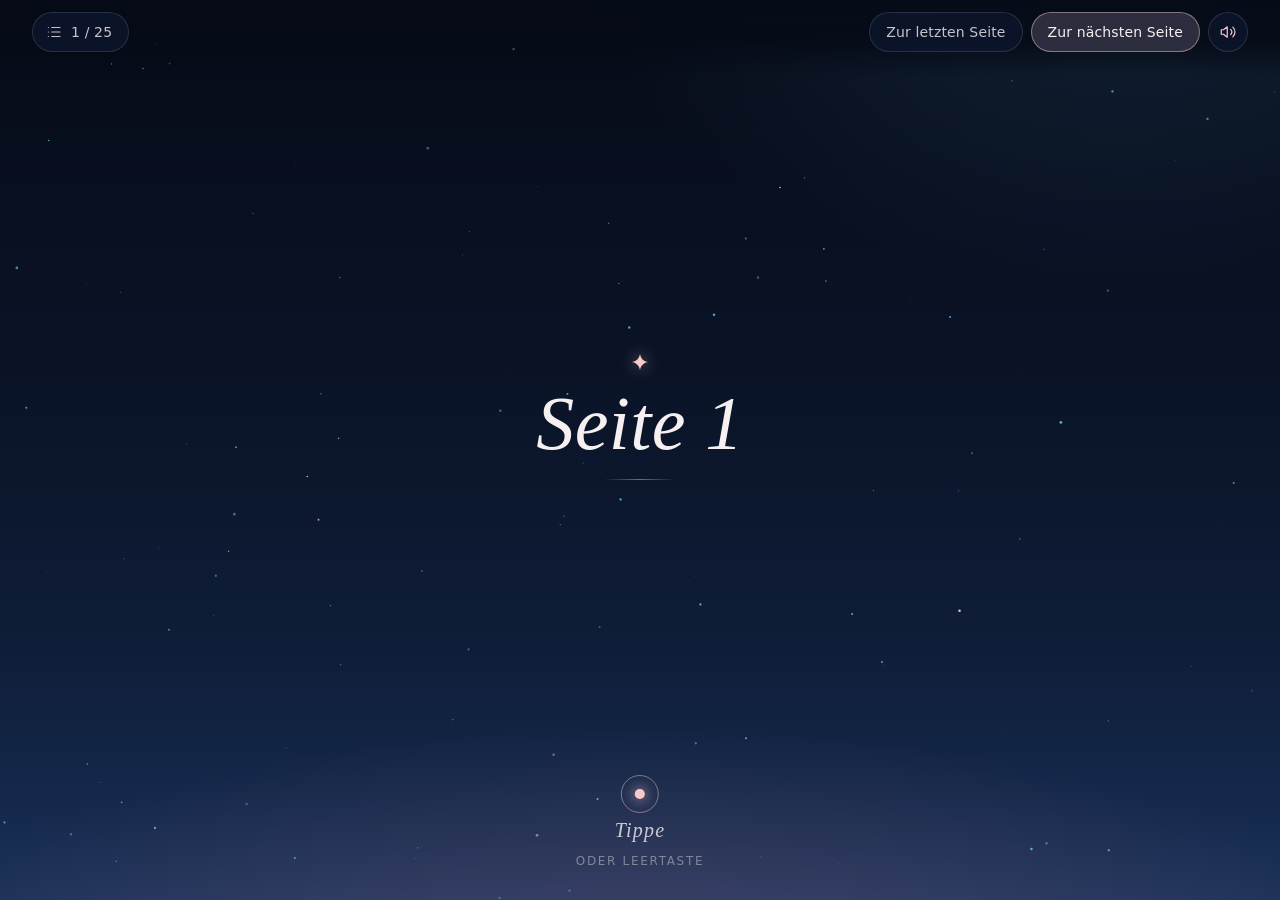
<file: index.html>
<!DOCTYPE html>
<html lang="de">
<head>
  <meta charset="UTF-8">
  <meta name="viewport" content="width=device-width, initial-scale=1, viewport-fit=cover">
  <meta http-equiv="Content-Security-Policy"
content="
default-src 'self';
script-src 'self';
style-src 'self' https://fonts.googleapis.com;
font-src https://fonts.gstatic.com;
img-src 'self' data:;
media-src 'self';
connect-src https://yaecvybfldlcdgzyokep.supabase.co;
object-src 'none';
base-uri 'self';
form-action 'none';
">
  <meta name="color-scheme" content="dark">
  <meta name="theme-color" content="#060b17">
  <title>Für dich</title>
  <link rel="icon" href="favicon.svg" type="image/svg+xml">

  <!-- SCHRIFT -->
  <link rel="preconnect" href="https://fonts.googleapis.com">
  <link rel="preconnect" href="https://fonts.gstatic.com" crossorigin>
  <link rel="stylesheet" href="https://fonts.googleapis.com/css2?family=Cormorant+Garamond:ital,wght@0,400..600;1,400..600&display=swap">

  <link rel="stylesheet" href="style.css">

  <script src="pages.js" defer></script>
  <script src="script.js" defer></script>
</head>

<body>
  <svg hidden>
    <symbol id="i-star" viewBox="0 0 24 24"><path d="M12 2c.5 5.3 4.7 9.5 10 10-5.3.5-9.5 4.7-10 10-.5-5.3-4.7-9.5-10-10 5.3-.5 9.5-4.7 10-10z"/></symbol>
    <symbol id="i-list" viewBox="0 0 24 24"><path d="M9 6h11M9 12h11M9 18h11M4.5 6h.01M4.5 12h.01M4.5 18h.01"/></symbol>
    <symbol id="i-sound-on" viewBox="0 0 24 24"><path d="M11 5 6 9H3v6h3l5 4V5z"/><path d="M15.5 8.5a5 5 0 0 1 0 7M18.5 5.5a9 9 0 0 1 0 13"/></symbol>
    <symbol id="i-sound-off" viewBox="0 0 24 24"><path d="M11 5 6 9H3v6h3l5 4V5z"/><path d="m16 9.5 5 5m0-5-5 5"/></symbol>
    <symbol id="i-close" viewBox="0 0 24 24"><path d="M18 6 6 18M6 6l12 12"/></symbol>
    <symbol id="i-arrow" viewBox="0 0 24 24"><path d="M5 12h14m-6-6 6 6-6 6"/></symbol>
    <symbol id="i-check" viewBox="0 0 24 24"><path d="M20 6 9 17l-5-5"/></symbol>
  </svg>

  <canvas id="stars" class="stars" aria-hidden="true"></canvas>

  <!-- MUSIK -->
  <audio id="music" src="music.mp3" loop preload="none"></audio>

  <div class="progress" aria-hidden="true"><div class="progress__bar" id="progress-bar"></div></div>

  <header class="topbar">
    <button type="button" class="chip" id="toc-open" aria-haspopup="dialog" aria-controls="toc" title="Alle Seiten">
      <svg class="icon" aria-hidden="true"><use href="#i-list"/></svg>
      <span class="sr-only">Alle Seiten, aktuell Seite</span>
      <span id="page-number"></span>
    </button>

    <div class="topbar__end">
      <nav class="pagenav" id="pagenav" aria-label="Seiten">
        <button type="button" class="pill" id="prev" hidden>Zur letzten Seite</button>
        <button type="button" class="pill pill--accent" id="skip" hidden>Zur nächsten Seite</button>
      </nav>

      <button type="button" class="icon-btn sound" id="sound-toggle" aria-pressed="true" aria-label="Musik">
        <svg class="icon icon--on" aria-hidden="true"><use href="#i-sound-on"/></svg>
        <svg class="icon icon--off" aria-hidden="true"><use href="#i-sound-off"/></svg>
      </button>
    </div>
  </header>

  <main class="reader" id="reader" data-phase="intro">
    <button type="button" class="pill pill--accent next-line sr-only-focusable" id="next-line">Nächster Satz</button>

    <article class="letter" aria-labelledby="page-title">
      <header class="letter__head">
        <svg class="letter__star" aria-hidden="true"><use href="#i-star"/></svg>
        <h1 class="letter__title" id="page-title" tabindex="-1"></h1>
      </header>

      <div class="intro">
        <button type="button" class="pill pill--ghost" id="resume" hidden>
          <span id="resume-label"></span>
          <svg class="icon" aria-hidden="true"><use href="#i-arrow"/></svg>
        </button>
      </div>

      <p class="tap" aria-hidden="true">
        <span class="tap__dot"></span>
        <span class="tap__label">Tippe</span>
        <span class="tap__hint">oder Leertaste</span>
      </p>

      <div class="letter__body" id="letter-body" aria-live="polite"></div>

      <footer class="letter__end" id="letter-end" hidden>
        <div class="divider" aria-hidden="true"><svg class="icon"><use href="#i-star"/></svg></div>

        <!-- ANTWORT-BEREICH (Seiten aus replyPages in pages.js) -->
        <form class="reply" id="reply-box" hidden>
          <label class="reply__label" for="reply">Anonym antworten</label>
          <textarea class="reply__field" id="reply" name="text" rows="5" maxlength="500"
            placeholder="wenn du etwas sagen möchtest ..." aria-describedby="reply-count"></textarea>
          <div class="reply__meta">
            <span class="reply__count" id="reply-count"></span>
            <button type="submit" class="pill pill--accent" id="send-btn" disabled>Senden</button>
          </div>
          <p class="reply__status" id="reply-status" role="status"></p>
        </form>

        <div class="end-actions">
          <button type="button" class="pill pill--accent pill--lg" id="end-next">
            <span id="end-next-label">Zur nächsten Seite</span>
            <svg class="icon" aria-hidden="true"><use href="#i-arrow"/></svg>
          </button>
          <button type="button" class="pill pill--ghost pill--lg" id="end-toc">Alle Seiten</button>
        </div>
      </footer>
    </article>
  </main>

  <dialog class="sheet" id="toc" aria-labelledby="toc-title">
    <div class="sheet__inner">
      <header class="sheet__head">
        <h2 class="sheet__title" id="toc-title">Alle Seiten</h2>
        <button type="button" class="icon-btn" id="toc-close" aria-label="Schließen">
          <svg class="icon" aria-hidden="true"><use href="#i-close"/></svg>
        </button>
      </header>

      <label class="setting">
        <span class="setting__text">
          <span class="setting__label">Zeile für Zeile</span>
          <span class="setting__desc">Jeder Satz erscheint erst nach einem Tippen.</span>
        </span>
        <input type="checkbox" class="switch" id="pref-stepwise" role="switch" checked>
      </label>

      <ol class="toc-list" id="toc-list"></ol>
    </div>
  </dialog>

  <noscript><p class="noscript">Diese Seite braucht JavaScript, um die Texte anzuzeigen.</p></noscript>
</body>
</html>

     <!-- <p class="step">Eigentlich wollte ich dir etwas schreiben.</p>
      <p class="step">Mit Stift. In dieses Buch.</p>
      <p class="step">Aber ich hatte Angst,</p>
      <p class="step">dass meine Schrift meiner Gefühle nicht gerecht wird.</p>
      <p class="step">(Meine Handschrift ist furchtbar)</p>
      <p class="step">Also habe ich diese Sprache gewählt.</p>

      <p class="step">Manche Geschichten beginnen leise</p>
      <p class="step">verlieren sich im Leben</p>
      <p class="step">und finden sich wieder,</p>
      <p class="step">wenn die Zeit reif ist.</p>

      <p class="step">Wir waren Kinder,</p>
      <p class="step">dann Fremde,</p>
      <p class="step">und plötzlich wieder wir.</p>

      <p class="step final">
        Ich bin so froh,<br>
        dass wir uns wiedergefunden haben.
      </p> (Originaltext) -->
</file>
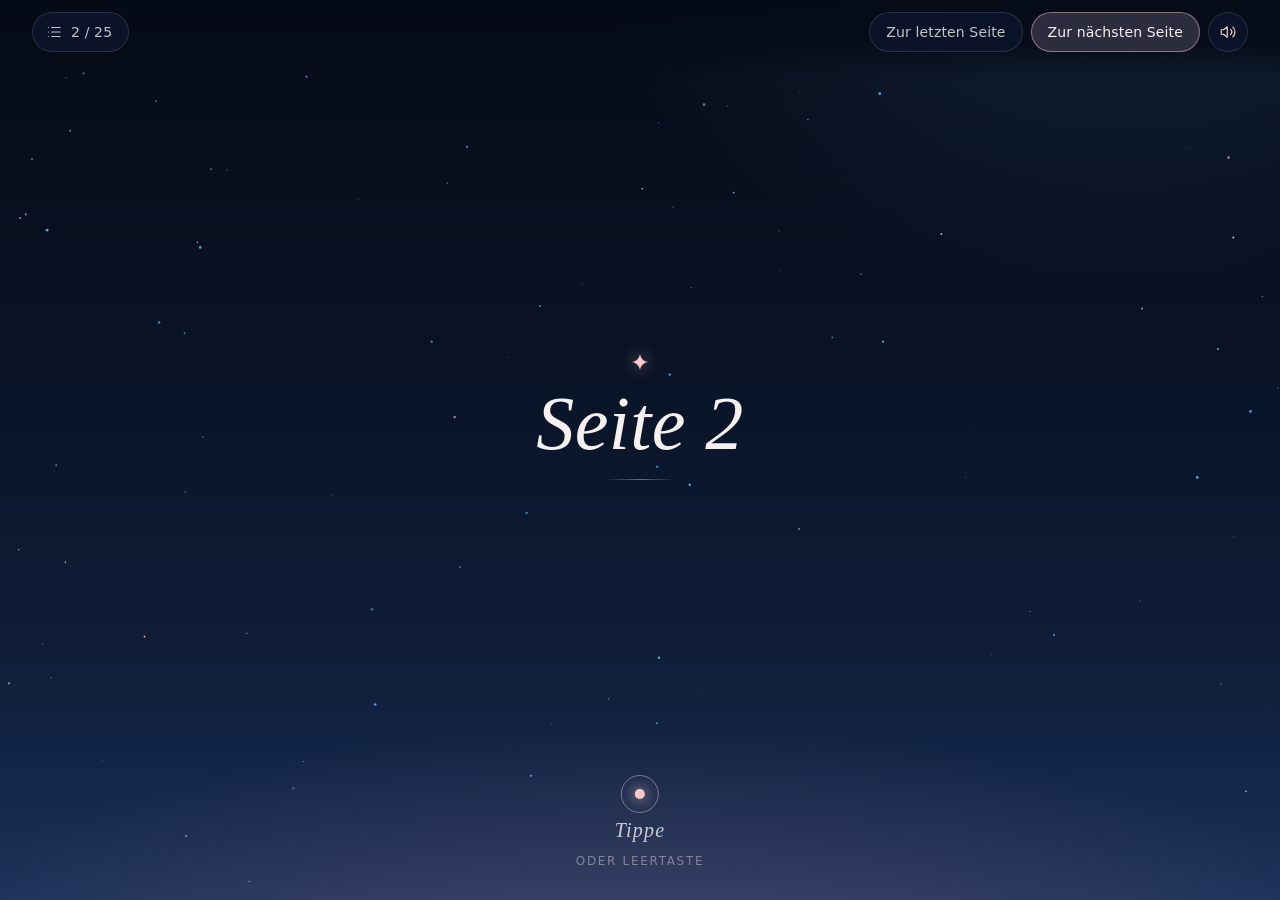
<file: final.html>
﻿<!DOCTYPE html>
<html lang="de">
<head>
  <meta charset="UTF-8">
  <meta name="viewport" content="width=device-width, initial-scale=1">
  <meta http-equiv="refresh" content="0;url=index.html?page=2">
  <meta name="color-scheme" content="dark">
  <title>Weiterleitung</title>
  <link rel="canonical" href="index.html?page=2">
  <link rel="icon" href="favicon.svg" type="image/svg+xml">
  <!-- replace() statt Verlauf-Eintrag, damit „Zurück“ nicht wieder hier landet -->
  <script>location.replace("index.html?page=2");</script>
  <style>
    body {
      margin: 0;
      min-height: 100vh;
      display: grid;
      place-content: center;
      padding: 1rem;
      background: #060b17;
      color: #f6f0f1;
      font: 1.125rem/1.5 Georgia, serif;
      text-align: center;
    }
    a { color: #f7cac9; }
  </style>
</head>
<body>
  <p>Weiterleitung zur finalen Seite…</p>
  <p><a href="index.html?page=2">Falls die Weiterleitung nicht funktioniert, klicke hier.</a></p>
</body>
</html>
</file>
<file: style.css>
/* =========================================================
   SternenZimmer – Designsystem
   Nachthimmel als Grundton, Rosé und Blau aus den Sternen als Akzente.
   ========================================================= */

:root {
  /* Farben */
  --night-950: #060b17;
  --night-900: #0a1326;
  --night-800: #0f1d38;
  --night-700: #183058;
  --blue-300: #5dade2;
  --rose-400: #f299a8;
  --rose-200: #f7cac9;

  --ink: #f6f0f1;
  --ink-soft: rgba(246, 240, 241, 0.8);
  --ink-muted: rgba(246, 240, 241, 0.64);
  --ink-faint: rgba(246, 240, 241, 0.42);

  --surface-1: rgba(255, 255, 255, 0.045);
  --surface-2: rgba(255, 255, 255, 0.08);
  --surface-3: rgba(255, 255, 255, 0.14);
  --line: rgba(255, 255, 255, 0.12);
  --line-strong: rgba(255, 255, 255, 0.22);

  --control-bg: rgba(12, 22, 44, 0.84);

  --accent: var(--rose-200);
  --accent-soft: rgba(247, 202, 201, 0.14);
  --accent-line: rgba(247, 202, 201, 0.46);
  --error: #ffb4a8;

  /* Schrift */
  --font-serif: "Cormorant Garamond", "Iowan Old Style", "Palatino Linotype", Palatino, Georgia, serif;
  --font-sans: system-ui, -apple-system, "Segoe UI", Roboto, "Helvetica Neue", Arial, sans-serif;
  --text-xs: 0.75rem;
  --text-sm: 0.875rem;
  --text-body: clamp(1.25rem, 1.12rem + 0.5vw, 1.5rem);
  --text-heading: clamp(1.9rem, 1.6rem + 1.2vw, 2.4rem);
  --text-display: clamp(2.9rem, 2rem + 4.5vw, 4.75rem);
  --leading-body: 1.6;

  /* Abstände */
  --space-1: 0.25rem;
  --space-2: 0.5rem;
  --space-3: 0.75rem;
  --space-4: 1rem;
  --space-5: 1.5rem;
  --space-6: 2rem;
  --space-7: 3rem;
  --space-8: 4.5rem;
  --gutter: clamp(1rem, 0.6rem + 2vw, 2rem);
  --measure: 36rem;

  /* Formen */
  --radius-md: 14px;
  --radius-lg: 22px;
  --radius-pill: 999px;
  --shadow-lg: 0 28px 70px -18px rgba(2, 5, 14, 0.75), 0 0 0 1px var(--line);

  /* Bewegung */
  --ease-out: cubic-bezier(0.22, 0.7, 0.2, 1);
  --dur-fast: 160ms;
  --dur-base: 280ms;
  --dur-slow: 900ms;

  /* Layout */
  --safe-top: env(safe-area-inset-top, 0px);
  --safe-bottom: env(safe-area-inset-bottom, 0px);
  --topbar-h: 4.25rem;
  --bottombar-h: 0px;
}

/* ---------- Grundlagen ---------- */

*,
*::before,
*::after {
  box-sizing: border-box;
}

[hidden] {
  display: none !important;
}

html {
  color-scheme: dark;
  background: var(--night-950);
  scrollbar-color: rgba(255, 255, 255, 0.2) transparent;
  -webkit-text-size-adjust: 100%;
  text-size-adjust: 100%;
}

html:has(dialog[open]) {
  overflow: hidden;
}

body {
  margin: 0;
  min-height: 100vh;
  min-height: 100svh;
  color: var(--ink);
  font-family: var(--font-serif);
  -webkit-font-smoothing: antialiased;
  -moz-osx-font-smoothing: grayscale;
  -webkit-tap-highlight-color: transparent;
  overflow-x: hidden;
}

/* Himmel: Mondlicht oben, rosé Dämmerung am Horizont */
body::before {
  content: "";
  position: fixed;
  inset: 0;
  z-index: -2;
  pointer-events: none;
  background:
    radial-gradient(55rem 38rem at 88% -12%, rgba(93, 173, 226, 0.16), transparent 65%),
    radial-gradient(85rem 34rem at 50% 122%, rgba(242, 153, 168, 0.3), transparent 68%),
    linear-gradient(180deg, var(--night-950) 0%, var(--night-900) 40%, var(--night-800) 72%, var(--night-700) 100%);
}

.stars {
  position: fixed;
  inset: 0;
  width: 100%;
  height: 100%;
  z-index: -1;
  pointer-events: none;
}

button,
input,
textarea {
  font: inherit;
  color: inherit;
}

button {
  -webkit-tap-highlight-color: transparent;
}

:focus-visible {
  outline: 2px solid var(--accent);
  outline-offset: 3px;
}

[tabindex="-1"]:focus {
  outline: none;
}

.icon {
  width: 1.125rem;
  height: 1.125rem;
  flex-shrink: 0;
  fill: none;
  stroke: currentColor;
  stroke-width: 1.6;
  stroke-linecap: round;
  stroke-linejoin: round;
}

.sr-only,
.sr-only-focusable:not(:focus-visible) {
  position: absolute;
  width: 1px;
  height: 1px;
  margin: -1px;
  padding: 0;
  overflow: hidden;
  clip-path: inset(50%);
  white-space: nowrap;
  border: 0;
}

/* ---------- Bedienelemente ---------- */

.chip,
.pill,
.icon-btn {
  display: inline-flex;
  align-items: center;
  justify-content: center;
  gap: var(--space-2);
  min-height: 2.5rem;
  border: 1px solid var(--line);
  border-radius: var(--radius-pill);
  background: var(--control-bg);
  -webkit-backdrop-filter: blur(10px);
  backdrop-filter: blur(10px);
  color: var(--ink-soft);
  font-family: var(--font-sans);
  font-size: var(--text-sm);
  font-weight: 500;
  letter-spacing: 0.01em;
  line-height: 1.2;
  text-decoration: none;
  white-space: nowrap;
  cursor: pointer;
  transition:
    background-color var(--dur-fast) ease,
    border-color var(--dur-fast) ease,
    color var(--dur-fast) ease,
    transform var(--dur-fast) ease;
}

.chip {
  padding: 0 var(--space-4) 0 var(--space-3);
  font-variant-numeric: tabular-nums;
}

.pill {
  padding: 0 var(--space-4);
}

.icon-btn {
  width: 2.5rem;
  padding: 0;
}

.chip:hover,
.pill:hover,
.icon-btn:hover {
  background: var(--surface-2);
  border-color: var(--line-strong);
  color: var(--ink);
}

.chip:active,
.pill:active,
.icon-btn:active {
  transform: scale(0.97);
}

.pill--accent {
  background: linear-gradient(var(--accent-soft), var(--accent-soft)), var(--control-bg);
  border-color: var(--accent-line);
  color: var(--ink);
}

.pill--accent:hover {
  background: linear-gradient(rgba(247, 202, 201, 0.22), rgba(247, 202, 201, 0.22)), var(--control-bg);
  border-color: var(--accent);
}

.pill--ghost {
  background: transparent;
  -webkit-backdrop-filter: none;
  backdrop-filter: none;
}

.pill--lg {
  min-height: 3rem;
  padding: 0 var(--space-5);
  font-size: 0.9375rem;
}

.pill:disabled,
.icon-btn:disabled {
  cursor: not-allowed;
  opacity: 0.45;
  transform: none;
}

.pill--accent:disabled:hover {
  background: linear-gradient(var(--accent-soft), var(--accent-soft)), var(--control-bg);
  border-color: var(--accent-line);
}

/* Ladezustand */
.pill[aria-busy="true"]::before {
  content: "";
  width: 0.9em;
  height: 0.9em;
  border: 1.5px solid currentColor;
  border-right-color: transparent;
  border-radius: 50%;
  animation: spin 0.8s linear infinite;
}

/* Musik-Schalter */
.sound .icon--off {
  display: none;
}

.sound[aria-pressed="false"] .icon--on {
  display: none;
}

.sound[aria-pressed="false"] .icon--off {
  display: block;
}

.sound[aria-pressed="true"] {
  color: var(--accent);
}

.sound.is-loading .icon {
  animation: breathe 1.2s ease-in-out infinite;
}

/* ---------- Kopfzeile, Navigation, Fortschritt ---------- */

.progress {
  position: fixed;
  top: var(--safe-top);
  left: 0;
  right: 0;
  z-index: 30;
  height: 2px;
  pointer-events: none;
}

.progress__bar {
  height: 100%;
  transform-origin: left center;
  transform: scaleX(var(--progress, 0));
  background: linear-gradient(90deg, var(--blue-300), var(--rose-200));
  box-shadow: 0 0 12px rgba(247, 202, 201, 0.45);
  transition: transform var(--dur-base) var(--ease-out);
}

.topbar {
  position: fixed;
  top: 0;
  left: 0;
  right: 0;
  z-index: 20;
  display: flex;
  align-items: center;
  gap: var(--space-2);
  padding: calc(var(--space-3) + var(--safe-top)) var(--gutter) var(--space-5);
  background: linear-gradient(180deg, rgba(6, 11, 23, 0.97) 0%, rgba(6, 11, 23, 0.9) 55%, rgba(6, 11, 23, 0) 100%);
  pointer-events: none;
}

.topbar button {
  pointer-events: auto;
}

.topbar__end {
  display: flex;
  align-items: center;
  gap: var(--space-2);
  margin-left: auto;
}

.pagenav {
  display: flex;
  gap: var(--space-2);
}

/* ---------- Leseansicht ---------- */

.reader {
  min-height: 100vh;
  min-height: 100svh;
  padding: calc(var(--topbar-h) + var(--safe-top) + var(--space-6)) var(--gutter) calc(var(--bottombar-h) + 30vh);
  touch-action: manipulation;
}

.reader[data-phase="intro"] {
  display: flex;
  flex-direction: column;
  justify-content: center;
  padding-bottom: calc(var(--bottombar-h) + 9rem);
}

.reader[data-phase="reading"] {
  -webkit-user-select: none;
  user-select: none;
}

.letter {
  width: 100%;
  max-width: var(--measure);
  margin: 0 auto;
}

.letter__head {
  display: flex;
  flex-direction: column;
  align-items: flex-start;
  gap: var(--space-3);
  margin-bottom: var(--space-6);
  animation: head-settle 700ms var(--ease-out) both;
}

.letter__head::after {
  content: "";
  width: 3rem;
  height: 1px;
  margin-top: var(--space-1);
  background: linear-gradient(90deg, var(--accent-line), transparent);
}

.letter__star {
  width: 1.25rem;
  height: 1.25rem;
  color: var(--accent);
  fill: currentColor;
  filter: drop-shadow(0 0 8px rgba(247, 202, 201, 0.6));
}

.letter__title {
  margin: 0;
  font-size: var(--text-heading);
  font-style: italic;
  font-weight: 500;
  line-height: 1.05;
  letter-spacing: 0.005em;
}

.reader[data-phase="intro"] .letter {
  text-align: center;
}

.reader[data-phase="intro"] .letter__head {
  align-items: center;
  margin-bottom: var(--space-5);
  animation-name: head-in;
  animation-duration: 1100ms;
}

.reader[data-phase="intro"] .letter__head::after {
  width: 4.5rem;
  background: linear-gradient(90deg, transparent, var(--accent-line), transparent);
}

.reader[data-phase="intro"] .letter__title {
  font-size: var(--text-display);
}

.reader:not([data-phase="intro"]) .intro,
.reader:not([data-phase="intro"]) .tap {
  display: none;
}

/* Einstieg */
.intro {
  display: flex;
  justify-content: center;
  animation: fade-in 1s 300ms var(--ease-out) both;
}

.tap {
  position: fixed;
  left: 50%;
  bottom: calc(var(--bottombar-h) + var(--safe-bottom) + var(--space-6));
  transform: translateX(-50%);
  display: flex;
  flex-direction: column;
  align-items: center;
  gap: var(--space-3);
  margin: 0;
  pointer-events: none;
  animation: fade-in 700ms 150ms var(--ease-out) both;
}

/* Fokussierter „Nächster Satz“-Knopf liegt an derselben Stelle */
.next-line:focus-visible ~ .letter .tap {
  visibility: hidden;
}

.tap__dot {
  position: relative;
  width: 0.6rem;
  height: 0.6rem;
  border-radius: 50%;
  background: var(--accent);
  box-shadow: 0 0 14px var(--accent);
}

.tap__dot::after {
  content: "";
  position: absolute;
  inset: -0.9rem;
  border: 1px solid var(--accent-line);
  border-radius: 50%;
  animation: ripple 2.4s var(--ease-out) infinite;
}

.tap__label {
  margin-top: var(--space-2);
  font-size: 1.25rem;
  font-style: italic;
  letter-spacing: 0.06em;
  color: var(--ink-soft);
  animation: pulse 2.4s ease-in-out infinite;
}

.tap__hint {
  display: none;
  font-family: var(--font-sans);
  font-size: var(--text-xs);
  letter-spacing: 0.14em;
  text-transform: uppercase;
  color: var(--ink-faint);
}

@media (hover: hover) and (pointer: fine) {
  .tap__hint {
    display: block;
  }
}

/* Zeilen */
.letter__body {
  font-size: var(--text-body);
  font-weight: 500;
  line-height: var(--leading-body);
}

.line {
  margin: 0 0 0.85em;
  color: var(--ink-soft);
  overflow-wrap: break-word;
  hyphens: auto;
  -webkit-hyphens: auto;
  hyphenate-limit-chars: 10 4 4;
  text-wrap: pretty;
  animation: line-in var(--dur-slow) var(--ease-out) var(--delay, 0ms) both;
  transition: color 1.2s var(--ease-out);
}

.line.is-current,
.reader[data-phase="done"] .line {
  color: var(--ink);
}

/* Für Tastatur und Screenreader: der „Weiter“-Knopf erscheint erst bei Fokus */
.next-line {
  position: fixed;
  left: 50%;
  bottom: calc(var(--bottombar-h) + var(--safe-bottom) + var(--space-5));
  z-index: 25;
  transform: translateX(-50%);
}

.reader[data-phase="done"] .next-line {
  display: none;
}

/* Seitenende */
.letter__end {
  display: flex;
  flex-direction: column;
  align-items: center;
  gap: var(--space-6);
  margin-top: var(--space-7);
  animation: fade-in 800ms var(--ease-out) both;
}

.divider {
  display: flex;
  align-items: center;
  gap: var(--space-3);
  width: 100%;
  color: var(--accent);
}

.divider::before,
.divider::after {
  content: "";
  flex: 1;
  height: 1px;
  background: linear-gradient(90deg, transparent, var(--line-strong));
}

.divider::after {
  transform: scaleX(-1);
}

.divider .icon {
  width: 0.9rem;
  height: 0.9rem;
  fill: currentColor;
  stroke: none;
}

.end-actions {
  display: flex;
  flex-wrap: wrap;
  justify-content: center;
  gap: var(--space-3);
}

/* Antwortfeld */
.reply {
  width: 100%;
  padding: var(--space-5);
  border: 1px solid var(--line);
  border-radius: var(--radius-lg);
  background: linear-gradient(180deg, rgba(255, 255, 255, 0.06), rgba(255, 255, 255, 0.02));
  box-shadow: 0 30px 80px -30px rgba(242, 153, 168, 0.28);
}

.reply__label {
  display: block;
  margin-bottom: var(--space-3);
  font-family: var(--font-sans);
  font-size: var(--text-xs);
  font-weight: 600;
  letter-spacing: 0.14em;
  text-transform: uppercase;
  color: var(--ink-muted);
}

.reply__field {
  display: block;
  width: 100%;
  min-height: 9.5rem;
  padding: var(--space-4);
  resize: vertical;
  border: 1px solid var(--line-strong);
  border-radius: var(--radius-md);
  background: rgba(4, 8, 18, 0.5);
  color: var(--ink);
  font-family: var(--font-serif);
  font-size: 1.25rem;
  font-weight: 500;
  line-height: 1.5;
  transition: border-color var(--dur-fast) ease, box-shadow var(--dur-fast) ease;
}

.reply__field::placeholder {
  color: var(--ink-faint);
  font-style: italic;
}

.reply__field:focus {
  outline: none;
  border-color: var(--accent-line);
  box-shadow: 0 0 0 3px rgba(247, 202, 201, 0.16);
}

.reply__field[readonly] {
  opacity: 0.7;
}

.reply__meta {
  display: flex;
  align-items: center;
  justify-content: space-between;
  gap: var(--space-3);
  margin-top: var(--space-3);
}

.reply__count {
  font-family: var(--font-sans);
  font-size: var(--text-xs);
  font-variant-numeric: tabular-nums;
  color: var(--ink-muted);
}

.reply__count.is-near {
  color: var(--accent);
}

.reply__status {
  display: flex;
  align-items: center;
  gap: var(--space-2);
  min-height: 1.4em;
  margin: var(--space-3) 0 0;
  font-family: var(--font-sans);
  font-size: var(--text-sm);
  line-height: 1.4;
  color: var(--ink-muted);
}

.reply__status:empty {
  display: none;
}

.reply__status[data-tone="success"] {
  color: var(--accent);
}

.reply__status[data-tone="success"]::before {
  content: "✓";
}

.reply__status[data-tone="error"] {
  color: var(--error);
}

/* ---------- Übersicht aller Seiten ---------- */

.sheet {
  width: min(32rem, calc(100vw - 2 * var(--gutter)));
  max-width: none;
  max-height: min(46rem, calc(100svh - 4rem));
  padding: 0;
  overflow: hidden;
  border: 0;
  border-radius: var(--radius-lg);
  background: linear-gradient(180deg, #13223f, #0b1529);
  color: var(--ink);
  box-shadow: var(--shadow-lg);
}

.sheet[open] {
  display: flex;
  animation: sheet-in var(--dur-base) var(--ease-out);
}

.sheet::backdrop {
  background: rgba(3, 6, 14, 0.62);
  -webkit-backdrop-filter: blur(6px);
  backdrop-filter: blur(6px);
}

.sheet__inner {
  display: flex;
  flex-direction: column;
  width: 100%;
  min-height: 0;
}

.sheet__head {
  display: flex;
  align-items: center;
  justify-content: space-between;
  gap: var(--space-3);
  padding: var(--space-5) var(--space-5) var(--space-3);
}

.sheet__title {
  margin: 0;
  font-size: 1.75rem;
  font-style: italic;
  font-weight: 500;
  line-height: 1.1;
}

.setting {
  display: flex;
  align-items: center;
  justify-content: space-between;
  gap: var(--space-4);
  margin: 0 var(--space-5) var(--space-3);
  padding: var(--space-3) var(--space-4);
  border: 1px solid var(--line);
  border-radius: var(--radius-md);
  background: var(--surface-1);
  cursor: pointer;
}

.setting__text {
  display: flex;
  flex-direction: column;
  gap: 2px;
  font-family: var(--font-sans);
}

.setting__label {
  font-size: var(--text-sm);
  font-weight: 600;
}

.setting__desc {
  font-size: var(--text-xs);
  color: var(--ink-muted);
}

.switch {
  appearance: none;
  -webkit-appearance: none;
  position: relative;
  flex-shrink: 0;
  width: 2.75rem;
  height: 1.6rem;
  margin: 0;
  border: 1px solid var(--line-strong);
  border-radius: var(--radius-pill);
  background: var(--surface-3);
  cursor: pointer;
  transition: background-color var(--dur-fast) ease, border-color var(--dur-fast) ease;
}

.switch::after {
  content: "";
  position: absolute;
  top: 2px;
  left: 2px;
  width: calc(1.6rem - 6px);
  height: calc(1.6rem - 6px);
  border-radius: 50%;
  background: var(--ink);
  box-shadow: 0 1px 3px rgba(0, 0, 0, 0.35);
  transition: transform var(--dur-base) var(--ease-out);
}

.switch:checked {
  background: rgba(247, 202, 201, 0.55);
  border-color: var(--accent);
}

.switch:checked::after {
  transform: translateX(1.15rem);
}

.toc-list {
  margin: 0;
  padding: var(--space-1) var(--space-3) var(--space-4);
  overflow-y: auto;
  overscroll-behavior: contain;
  list-style: none;
  scrollbar-width: thin;
  scrollbar-color: rgba(255, 255, 255, 0.22) transparent;
}

.toc-link {
  display: grid;
  grid-template-columns: 2.25rem minmax(0, 1fr) auto;
  align-items: center;
  gap: var(--space-3);
  padding: var(--space-3);
  border-radius: var(--radius-md);
  color: inherit;
  text-decoration: none;
  transition: background-color var(--dur-fast) ease;
}

.toc-link:hover {
  background: var(--surface-1);
}

.toc-link[aria-current="page"] {
  background: var(--surface-2);
  box-shadow: inset 0 0 0 1px var(--accent-line);
}

.toc-link:focus-visible {
  outline-offset: -2px;
}

.toc-num {
  display: grid;
  place-items: center;
  width: 2.25rem;
  height: 2.25rem;
  border: 1px solid var(--line);
  border-radius: 50%;
  font-family: var(--font-sans);
  font-size: var(--text-xs);
  font-weight: 600;
  font-variant-numeric: tabular-nums;
  color: var(--ink-muted);
}

.toc-link.is-read .toc-num {
  border-color: var(--accent-line);
  color: var(--accent);
}

.toc-text {
  display: flex;
  flex-direction: column;
  gap: 1px;
  min-width: 0;
}

.toc-title {
  font-family: var(--font-sans);
  font-size: 0.6875rem;
  font-weight: 600;
  letter-spacing: 0.12em;
  text-transform: uppercase;
  color: var(--ink-muted);
}

.toc-first {
  overflow: hidden;
  font-size: 1.125rem;
  font-weight: 500;
  line-height: 1.35;
  white-space: nowrap;
  text-overflow: ellipsis;
  color: var(--ink-soft);
}

.toc-state {
  display: inline-flex;
  align-items: center;
  gap: var(--space-1);
  font-family: var(--font-sans);
  font-size: var(--text-xs);
  color: var(--ink-faint);
}

.toc-link[aria-current="page"] .toc-state,
.toc-link.is-read .toc-state {
  color: var(--accent);
}

.toc-state .icon {
  width: 0.9rem;
  height: 0.9rem;
}

.noscript {
  max-width: var(--measure);
  margin: 40vh auto 0;
  padding: 0 var(--gutter);
  font-size: 1.25rem;
  text-align: center;
}

/* ---------- Mobil ---------- */

@media (max-width: 640px) {
  :root {
    --topbar-h: 3.75rem;
  }

  body.has-pagenav {
    --bottombar-h: 3.5rem;
  }

  .pagenav {
    position: fixed;
    left: 0;
    right: 0;
    bottom: 0;
    justify-content: center;
    padding: var(--space-6) var(--gutter) calc(var(--space-3) + var(--safe-bottom));
    background: linear-gradient(0deg, rgba(6, 11, 23, 0.95) 0%, rgba(6, 11, 23, 0.75) 55%, rgba(6, 11, 23, 0) 100%);
  }

  .pagenav .pill {
    flex: 1 1 0;
    max-width: 15rem;
    min-height: 2.75rem;
  }

  .chip,
  .icon-btn {
    min-height: 2.75rem;
  }

  .icon-btn {
    width: 2.75rem;
  }

  .reply {
    padding: var(--space-4);
  }

  .end-actions {
    flex-direction: column;
    align-items: stretch;
    width: 100%;
  }

  /* „Zur nächsten Seite“ steht hier schon in der unteren Leiste */
  body.has-next #end-next {
    display: none;
  }

  .sheet {
    width: 100%;
    max-height: 88svh;
    margin: auto 0 0;
    padding-bottom: var(--safe-bottom);
    border-radius: var(--radius-lg) var(--radius-lg) 0 0;
  }

  .sheet[open] {
    animation-name: sheet-up;
  }

  .sheet__head {
    padding-inline: var(--space-4);
  }

  .setting {
    margin-inline: var(--space-4);
  }

  .toc-list {
    padding-inline: var(--space-2);
  }
}

/* ---------- Animationen ---------- */

@keyframes line-in {
  from {
    opacity: 0;
    transform: translateY(0.45em);
    filter: blur(4px);
  }
  to {
    opacity: 1;
    transform: none;
    filter: none;
  }
}

@keyframes head-in {
  from {
    opacity: 0;
    transform: translateY(12px);
  }
  to {
    opacity: 1;
    transform: none;
  }
}

@keyframes head-settle {
  from {
    opacity: 0;
    transform: translateY(6px);
  }
  to {
    opacity: 1;
    transform: none;
  }
}

@keyframes fade-in {
  from {
    opacity: 0;
  }
  to {
    opacity: 1;
  }
}

@keyframes pulse {
  0%,
  100% {
    opacity: 0.45;
  }
  50% {
    opacity: 1;
  }
}

@keyframes ripple {
  0% {
    transform: scale(0.4);
    opacity: 0.9;
  }
  80%,
  100% {
    transform: scale(1.6);
    opacity: 0;
  }
}

@keyframes breathe {
  0%,
  100% {
    opacity: 1;
  }
  50% {
    opacity: 0.35;
  }
}

@keyframes spin {
  to {
    transform: rotate(360deg);
  }
}

@keyframes sheet-in {
  from {
    opacity: 0;
    transform: translateY(10px) scale(0.98);
  }
  to {
    opacity: 1;
    transform: none;
  }
}

@keyframes sheet-up {
  from {
    transform: translateY(100%);
  }
  to {
    transform: none;
  }
}

@media (prefers-reduced-motion: reduce) {
  .line {
    animation-name: fade-in;
    animation-duration: 300ms;
  }

  .letter__head,
  .reader[data-phase="intro"] .letter__head,
  .sheet[open] {
    animation-name: fade-in;
  }

  .tap__dot::after,
  .tap__label,
  .sound.is-loading .icon {
    animation: none;
  }

  .progress__bar,
  .switch::after {
    transition: none;
  }
}
</file>
